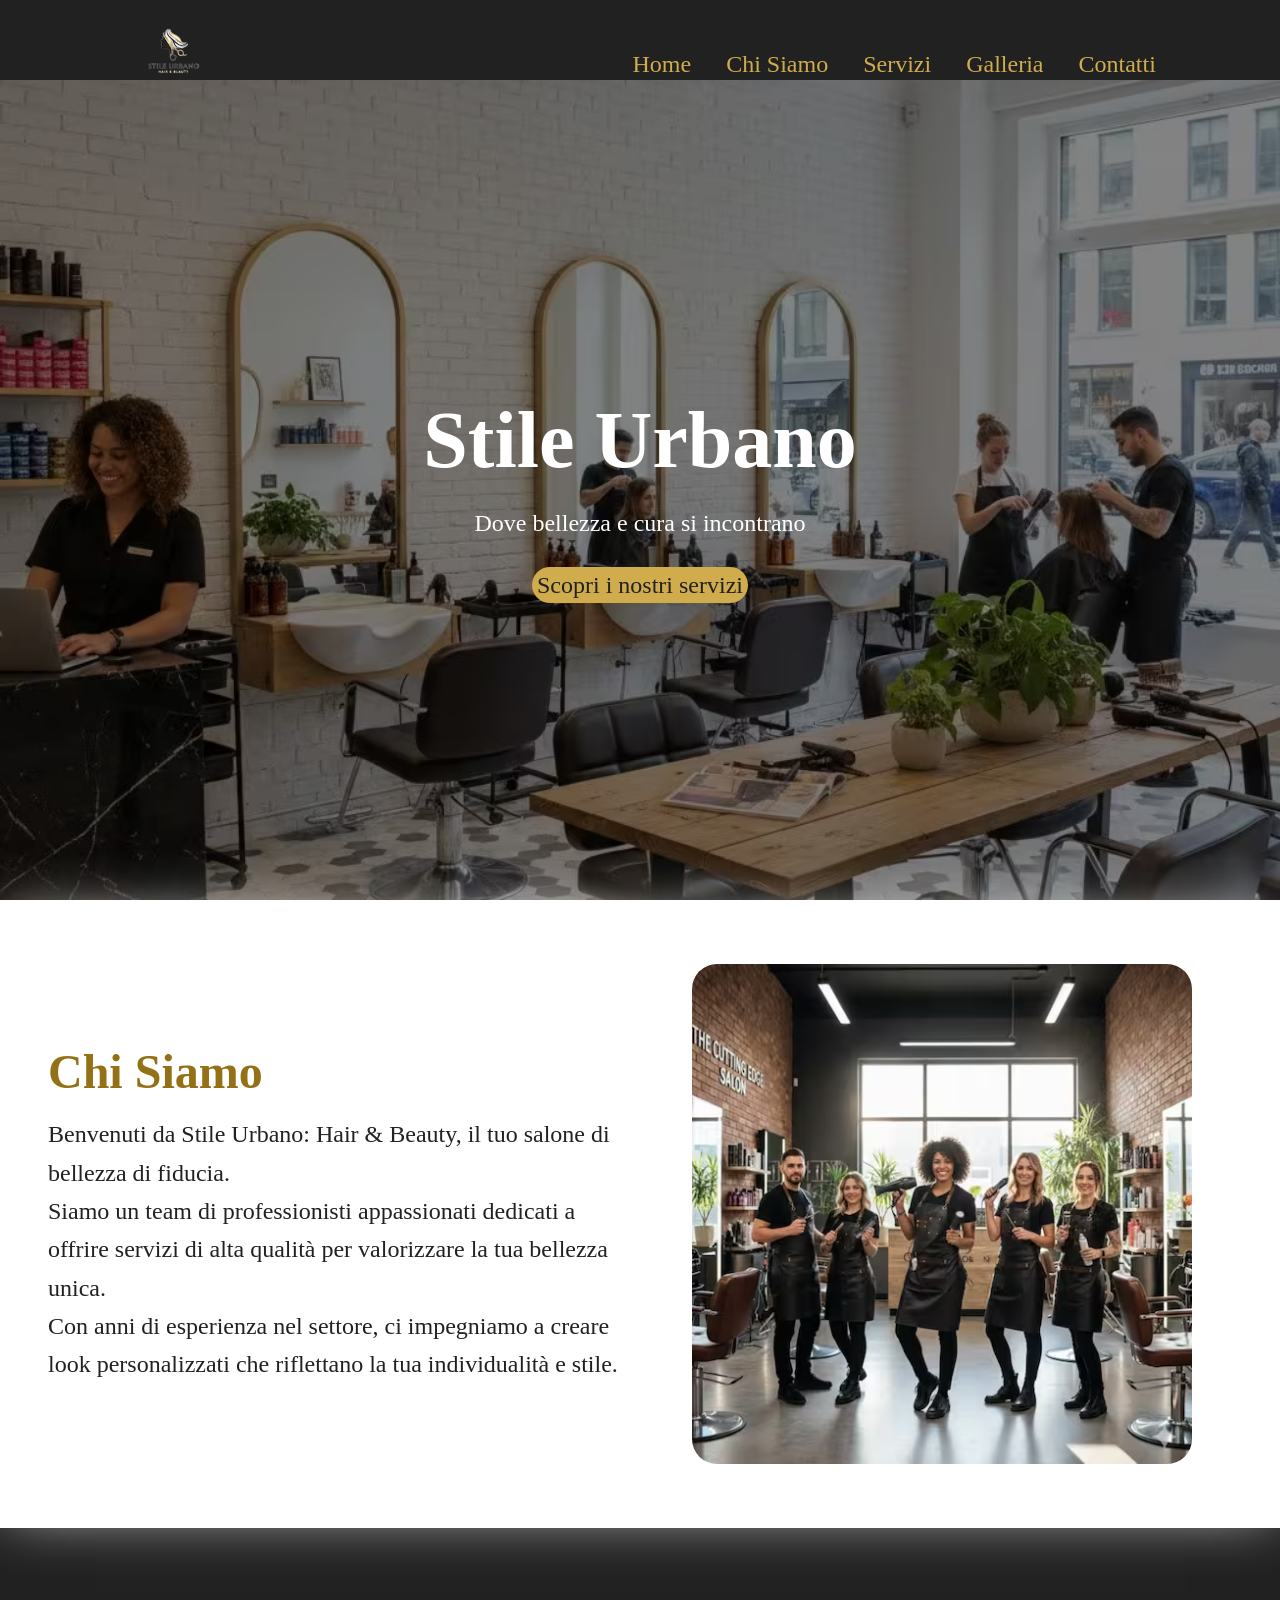
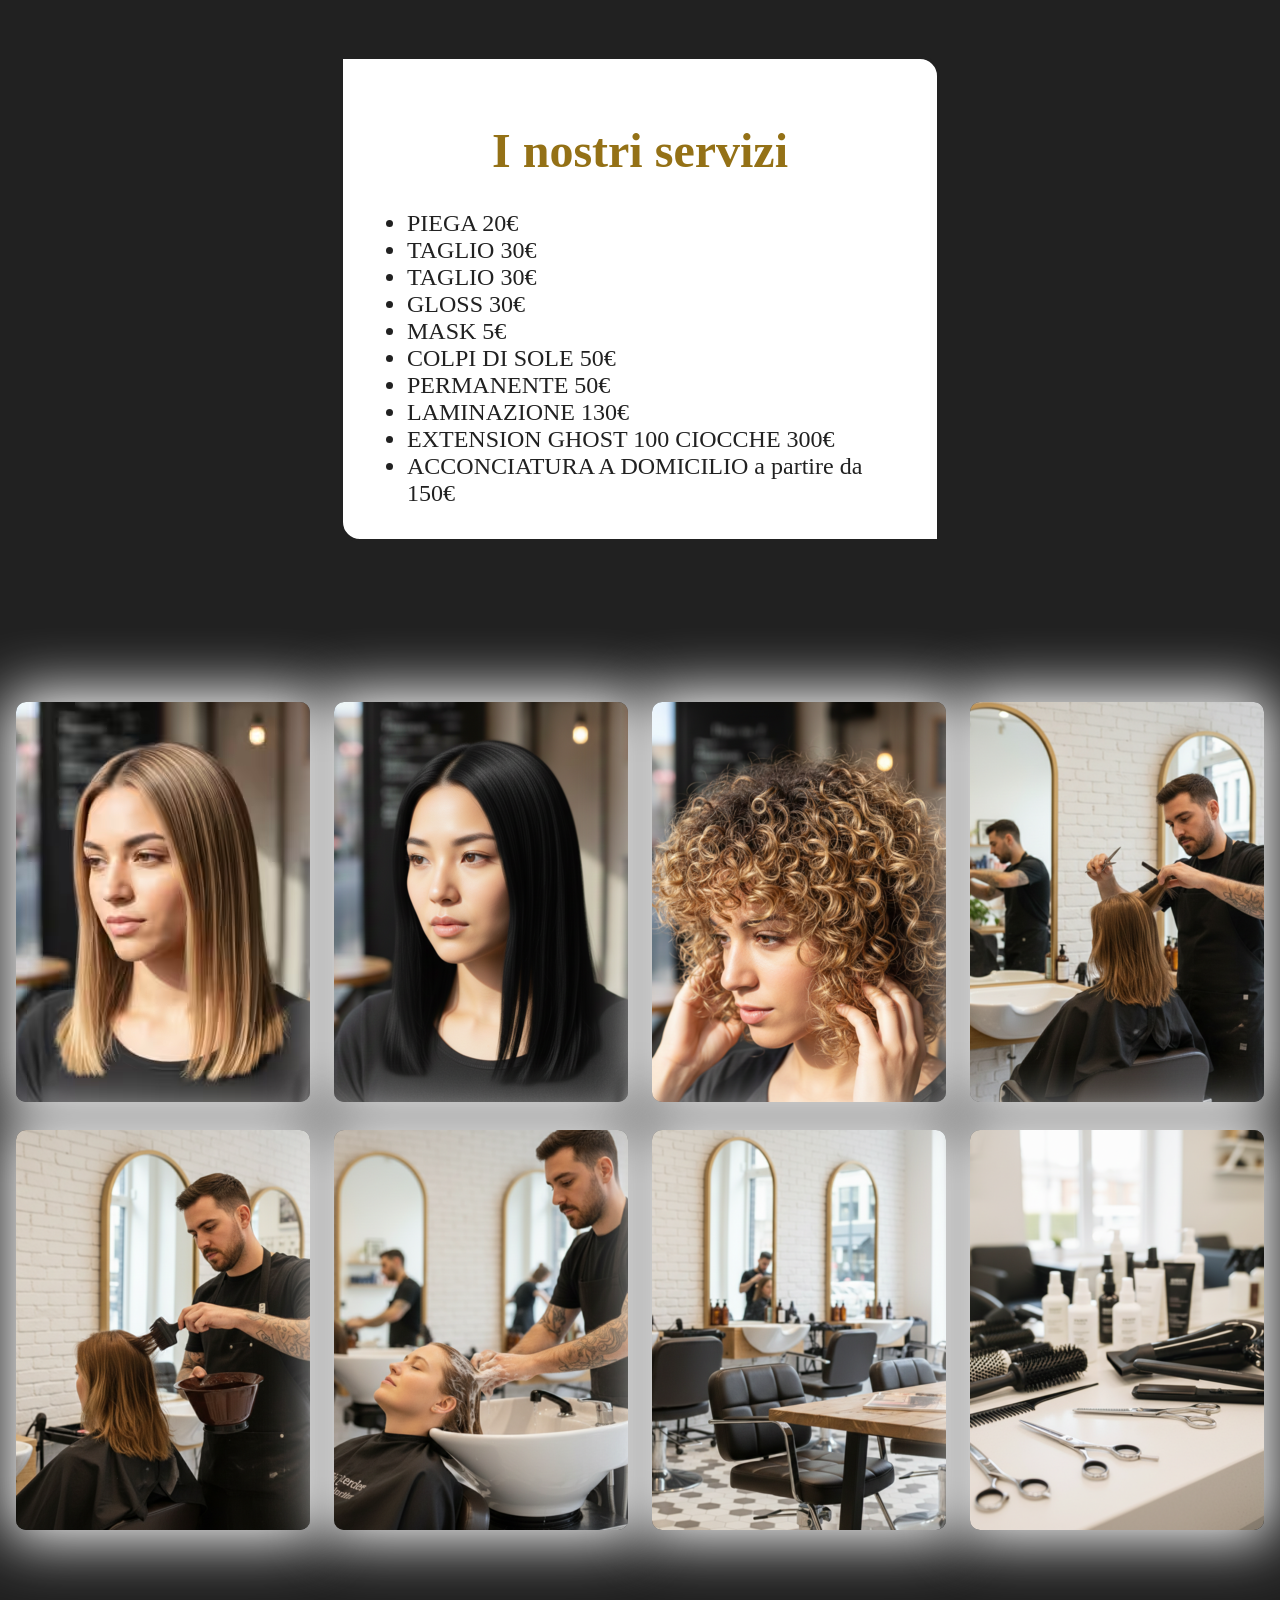
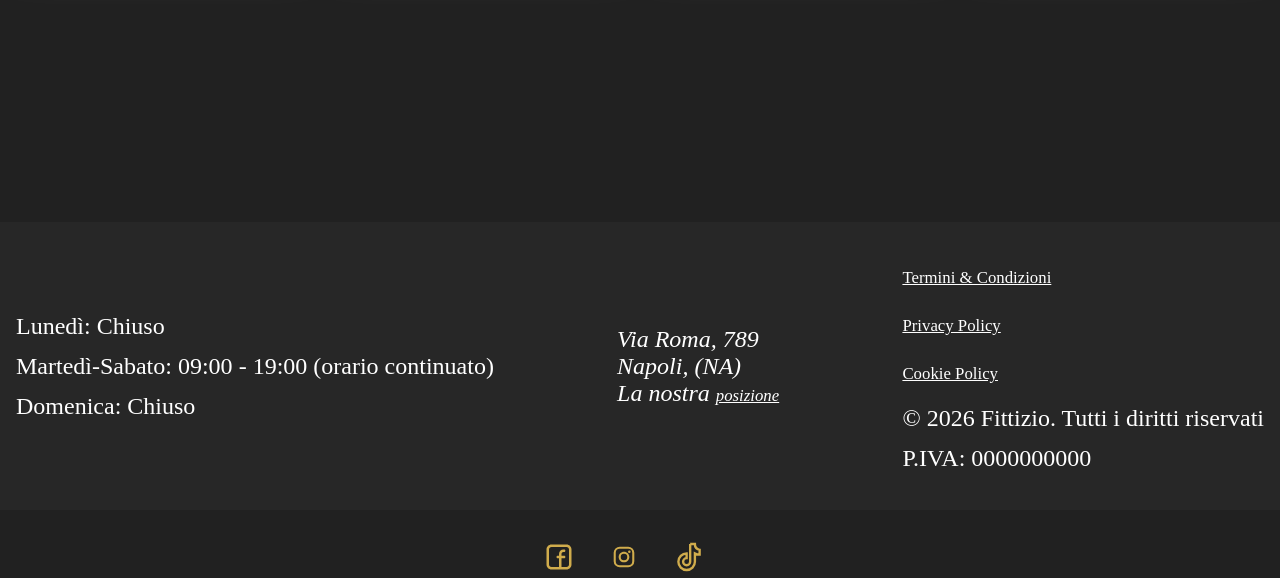
<file: index.html>
<!doctype html>
<html lang="it">
  <head>
    <meta charset="UTF-8" />
    <meta name="viewport" content="width=device-width, initial-scale=1.0" />
    <meta name="robots" content="index, follow" />
    <meta name="author" content="Stile Urbano: Hair & Beauty" />
    <meta
      name="description"
      content="Scopri il tuo nuovo look nel nostro salone di bellezza. Tagli, colore, trattamenti e styling personalizzati per valorizzare la tua unicità. Prenota il tuo appuntamento."
    />
    <link rel="icon" type="image/x-icon" href="./image/favicon.ico" />
    <link
      rel="icon"
      type="image/png"
      sizes="32x32"
      href="./image/favicon-32x32.png"
    />
    <link
      rel="icon"
      type="image/png"
      sizes="16x16"
      href="./image/favicon-16x16.png"
    />
    <link rel="apple-touch-icon" href="./image/apple-touch-icon.png" />
    <link rel="stylesheet" href="" />
    <link rel="stylesheet" href="./style/style.css" />
    <title>Parrucchiere | Stile Urbano: Hair & Beauty</title>
    <meta property="og:type" content="website" />
    <meta
      property="og:title"
      content="Parrucchiere | Stile Urbano: Hair & Beauty"
    />
    <meta
      property="og:description"
      content="Scopri il tuo nuovo look nel nostro salone di bellezza. Tagli, colore, trattamenti e styling personalizzati per valorizzare la tua unicità. Prenota il tuo appuntamento."
    />
    <meta property="og:image" content="./image/logo-brand.jpg" />
    <meta property="og:url" content="#" />
    <meta property="og:site_name" content="Stile Urbano: Hair & Beauty" />

    <meta name="twitter:card" content="summary_large_image" />
    <meta
      name="twitter:title"
      content="Parrucchiere | Stile Urbano: Hair & Beauty"
    />
    <meta
      name="twitter:description"
      content="Scopri il tuo nuovo look nel nostro salone di bellezza. Tagli, colore, trattamenti e styling personalizzati per valorizzare la tua unicità. Prenota il tuo appuntamento."
    />
    <meta name="twitter:image" content="./image/logo-brand.jpg" />
    <meta name="twitter:site" content="@StileUrbano" />
  </head>
  <body>
    <header class="container">
      <nav class="nav-bar" role="navigation" aria-label="Menu principale">
        <div class="logo">
          <a href="#"
            ><picture>
              <source srcset="./image/logo-brand.avif" type="image/avif" />
              <source srcset="./image/logo-brand.webp" type="image/webp" />
              <img
                src="./image/logo-brand.jpg"
                alt="Stile Urbano: Hair & Beauty"
                title="Brand Logo"
                height="100"
                width="100"
                draggable="false"
              />
            </picture>
          </a>
        </div>

        <div id="navigation">
          <button
            id="btn"
            type="button"
            aria-label="Seleziona per aprire il menù"
          >
            ☰
          </button>
          <div id="nav-links" class="nav-links">
            <ul>
              <li><a href="#home">Home</a></li>
              <li><a href="#about">Chi Siamo</a></li>
              <li><a href="#services">Servizi</a></li>
              <li><a href="#gallery">Galleria</a></li>
              <li><a href="#contact">Contatti</a></li>
            </ul>
          </div>
        </div>
      </nav>
      <section class="hero-container">
        <div class="hero-text">
          <h1>Stile Urbano</h1>
          <p>Dove bellezza e cura si incontrano</p>
          <div class="hero-button-container">
            <a href="#services" class="hero-button">Scopri i nostri servizi</a>
          </div>
        </div>
      </section>
    </header>
    <main>
      <section id="about">
        <div class="about-container">
          <div class="about-text">
            <h2>Chi Siamo</h2>
            <p>
              Benvenuti da Stile Urbano: Hair & Beauty, il tuo salone di
              bellezza di fiducia.
            </p>
            <p>
              Siamo un team di professionisti appassionati dedicati a offrire
              servizi di alta qualità per valorizzare la tua bellezza unica.
            </p>
            <p>
              Con anni di esperienza nel settore, ci impegniamo a creare look
              personalizzati che riflettano la tua individualità e stile.
            </p>
          </div>
          <div class="about-image">
            <picture>
              <source srcset="./image/about-image.avif" type="image/avif" />
              <source srcset="./image/about-image.webp" type="image/webp" />
              <img
                src="./image/about-image.jpg"
                alt="Il nostro team al lavoro"
                title="Il nostro team al lavoro"
                height="600"
                width="500"
                draggable="false"
                loading="lazy"
              />
            </picture>
          </div>
        </div>
      </section>
      <section id="services">
        <div class="services-container">
          <div class="services-text">
            <h2>I nostri servizi</h2>
          </div>
          <div class="services-list">
            <ul>
              <li>PIEGA 20€</li>
              <li>TAGLIO 30€</li>
              <li>TAGLIO 30€</li>
              <li>GLOSS 30€</li>
              <li>MASK 5€</li>
              <li>COLPI DI SOLE 50€</li>
              <li>PERMANENTE 50€</li>
              <li>LAMINAZIONE 130€</li>
              <li>EXTENSION GHOST 100 CIOCCHE 300€</li>
              <li>ACCONCIATURA A DOMICILIO a partire da 150€</li>
            </ul>
          </div>
        </div>
      </section>
      <section id="gallery">
        <div class="gallery-container">
          <picture>
            <source srcset="./image/immagine-lisci-2.avif" type="image/avif" />
            <source srcset="./image/immagine-lisci-2.webp" type="image/webp" />
            <img
              src="./image/immagine-lisci-2.jpg"
              alt="acconciatura capelli lisci biondi"
              title="Liscio classico biondo"
              loading="lazy"
              draggable="false"
              width="400"
              height="400"
            />
          </picture>
          <picture>
            <source
              srcset="./image/immagine-lisci-tinta-neri.avif"
              type="image/avif"
            />
            <source
              srcset="./image/immagine-lisci-tinta-neri.webp"
              type="image/webp"
            />
            <img
              src="./image/immagine-lisci-tinta-neri.jpg"
              alt="acconciatura capelli lisci scuro"
              title="Liscio classico scuro"
              loading="lazy"
              draggable="false"
              width="400"
              height="400"
            />
          </picture>
          <picture>
            <source srcset="./image/immagine-ricci-1.avif" type="image/avif" />
            <source srcset="./image/immagine-ricci-1.webp" type="image/webp" />
            <img
              src="./image/immagine-ricci-1.jpg"
              alt="acconciatura capelli ricci biondi"
              title="Riccio classico biondi"
              loading="lazy"
              draggable="false"
              width="400"
              height="400"
            />
          </picture>
          <picture>
            <source
              srcset="./image/parrucchiere-a-lavoro.avif"
              type="image/avif"
            />
            <source
              srcset="./image/parrucchiere-a-lavoro.webp"
              type="image/webp"
            />
            <img
              src="./image/parrucchiere-a-lavoro.jpg"
              alt="membro dello staff a lavoro"
              title="Come lavoriamo"
              loading="lazy"
              draggable="false"
              width="400"
              height="400"
            />
          </picture>
          <picture>
            <source
              srcset="./image/parrucchiere-che-applica-tinta-per-capelli.avif"
              type="image/avif"
            />
            <source
              srcset="./image/parrucchiere-che-applica-tinta-per-capelli.webp"
              type="image/webp"
            />
            <img
              src="./image/parrucchiere-che-applica-tinta-per-capelli.jpg"
              alt="membro dello staff che applica tinta per capelli"
              title="Servizio di tintura"
              loading="lazy"
              draggable="false"
              width="400"
              height="400"
            />
          </picture>
          <picture>
            <source
              srcset="./image/parrucchiere-che-fa-lo-shampoo.avif"
              type="image/avif"
            />
            <source
              srcset="./image/parrucchiere-che-fa-lo-shampoo.webp"
              type="image/webp"
            />
            <img
              src="./image/parrucchiere-che-fa-lo-shampoo.jpg"
              alt="membro dello staff che fa uno shampoo rilassante"
              title="Servizio di shampoo rilassante"
              loading="lazy"
              draggable="false"
              width="400"
              height="400"
            />
          </picture>
          <picture>
            <source srcset="./image/primo-piano-sedie.avif" type="image/avif" />
            <source srcset="./image/primo-piano-sedie.webp" type="image/webp" />
            <img
              src="./image/primo-piano-sedie.jpg"
              alt="i nostri comodissimi sedili"
              title="Postazione"
              loading="lazy"
              draggable="false"
              width="400"
              height="400"
            />
          </picture>
          <picture>
            <source
              srcset="./image/utensili-da-parrucchiere.avif"
              type="image/avif"
            />
            <source
              srcset="./image/utensili-da-parrucchiere.webp"
              type="image/webp"
            />
            <img
              src="./image/utensili-da-parrucchiere.jpg"
              alt="utensili professionali da parrucchiere"
              title="Utensili professionali"
              loading="lazy"
              draggable="false"
              width="400"
              height="400"
            />
          </picture>
        </div>
      </section>
    </main>
    <footer id="contact">
      <section class="footer-container">
        <div class="open-time">
          <ul class="open-time-list">
            <li>Lunedì: Chiuso</li>
            <li>
              Martedì-Sabato: <time datetime="09:00">09:00</time> -
              <time datetime="19:00">19:00 (orario continuato)</time>
            </li>
            <li>Domenica: Chiuso</li>
          </ul>
        </div>
        <div class="position">
          <address>
            Via Roma, 789 <br />
            Napoli, (NA) <br />
            La nostra
            <a href="#" target="_blank" rel="noopener noreferrer">posizione</a>
          </address>
        </div>
        <div class="documents">
          <ul>
            <li><a href="/privacy.html">Termini & Condizioni</a></li>
            <li><a href="/privacy.html">Privacy Policy</a></li>
            <li><a href="/privacy.html">Cookie Policy</a></li>
            <li>&copy; 2026 Fittizio. Tutti i diritti riservati</li>
            <li>P.IVA: 0000000000</li>
          </ul>
        </div>
      </section>
    </footer>
    <div id="social-bar" class="social-bar">
      <ul>
        <li>
          <a
            href="https://www.facebook.com/"
            target="_blank"
            rel="noopener noreferrer"
            aria-label="porta al nostro facebook (si apre in un link esterno)"
          >
            <img
              src="./image/facebook-svgrepo-com.svg"
              alt="Facebook"
              title="Facebook"
              height="30"
              width="30"
              draggable="false"
          /></a>
        </li>
        <li>
          <a
            href="https://www.instagram.com/"
            target="_blank"
            rel="noopener noreferrer"
            aria-label="porta al nostro instagram (si apre in un link esterno)"
          >
            <img
              src="./image/instagram-svgrepo-com.svg"
              alt="Instagram"
              title="Instagram"
              height="30"
              width="30"
              draggable="false"
          /></a>
        </li>
        <li>
          <a
            href="https://www.tiktok.com/"
            target="_blank"
            rel="noopener noreferrer"
            aria-label="porta al nostro tik tok (si apre in un link esterno)"
          >
            <img
              src="./image/tik-tok-brand-assets-icon.svg"
              alt="TikTok"
              title="TikTok"
              height="30"
              width="30"
              draggable="false"
            />
          </a>
        </li>
      </ul>
    </div>
  </body>
  <script src="./script/script.js"></script>
</html>
</file>
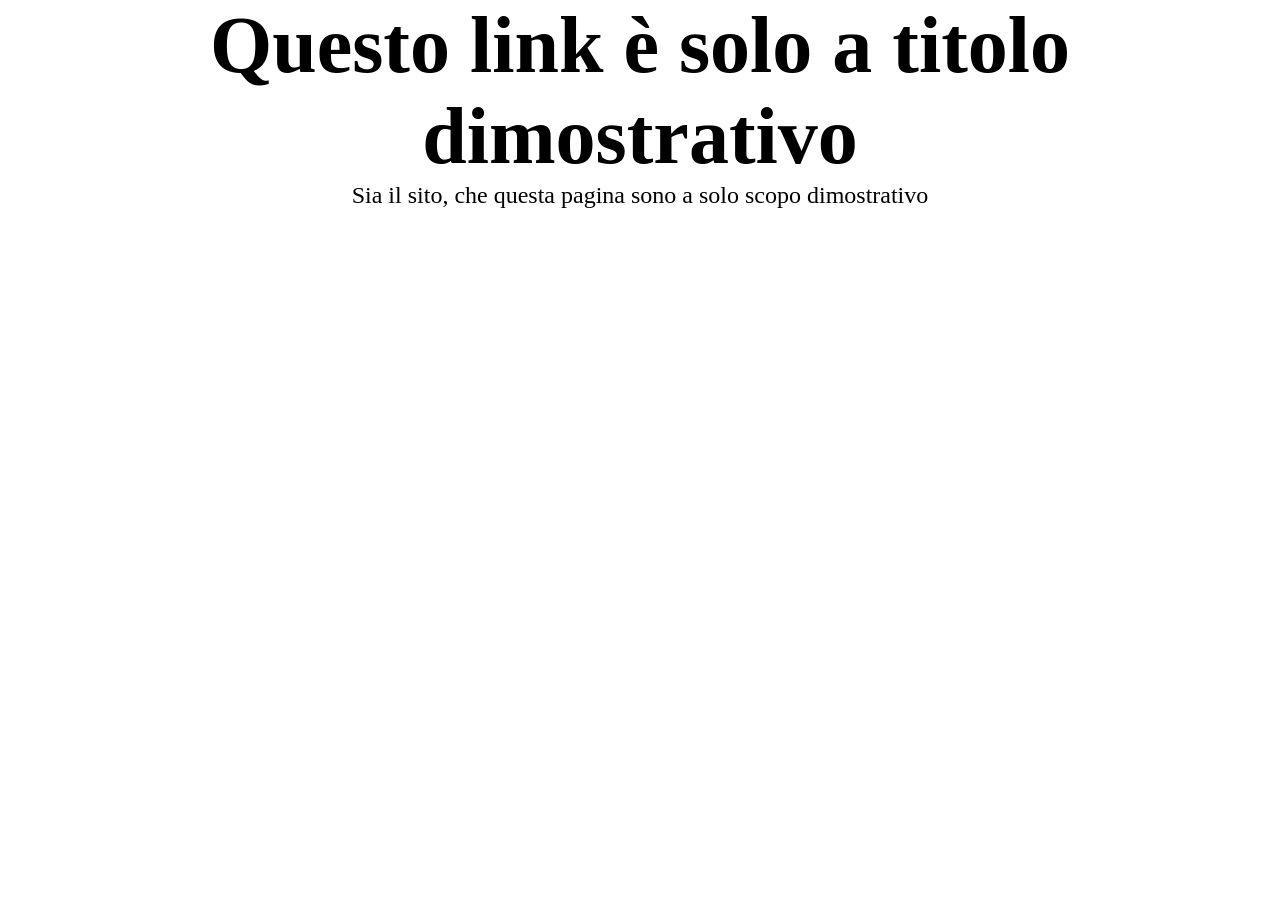
<file: privacy.html>
<!doctype html>
<html lang="it">
  <head>
    <meta charset="UTF-8" />
    <meta name="viewport" content="width=device-width, initial-scale=1.0" />
    <meta name="robots" content="index, follow" />
    <meta name="author" content="Stile Urbano: Hair & Beauty" />
    <meta
      name="description"
      content="Scopri il tuo nuovo look nel nostro salone di bellezza. Tagli, colore, trattamenti e styling personalizzati per valorizzare la tua unicità. Prenota il tuo appuntamento."
    />
    <link rel="icon" type="image/x-icon" href="./image/favicon.ico" />
    <link
      rel="icon"
      type="image/png"
      sizes="32x32"
      href="./image/favicon-32x32.png"
    />
    <link
      rel="icon"
      type="image/png"
      sizes="16x16"
      href="./image/favicon-16x16.png"
    />
    <link rel="apple-touch-icon" href="./image/apple-touch-icon.png" />
    <link rel="stylesheet" href="" />
    <link rel="stylesheet" href="./style/style.css" />
    <title>Parrucchiere | Stile Urbano: Hair & Beauty</title>
    <meta property="og:type" content="website" />
    <meta
      property="og:title"
      content="Parrucchiere | Stile Urbano: Hair & Beauty"
    />
    <meta
      property="og:description"
      content="Scopri il tuo nuovo look nel nostro salone di bellezza. Tagli, colore, trattamenti e styling personalizzati per valorizzare la tua unicità. Prenota il tuo appuntamento."
    />
    <meta property="og:image" content="./image/logo-brand.jpg" />
    <meta property="og:url" content="#" />
    <meta property="og:site_name" content="Stile Urbano: Hair & Beauty" />

    <meta name="twitter:card" content="summary_large_image" />
    <meta
      name="twitter:title"
      content="Parrucchiere | Stile Urbano: Hair & Beauty"
    />
    <meta
      name="twitter:description"
      content="Scopri il tuo nuovo look nel nostro salone di bellezza. Tagli, colore, trattamenti e styling personalizzati per valorizzare la tua unicità. Prenota il tuo appuntamento."
    />
    <meta name="twitter:image" content="./image/logo-brand.jpg" />
    <meta name="twitter:site" content="@StileUrbano" />
  </head>
  <body style="background-color: white">
    <div
      style="
        text-align: center;
        display: flex;
        flex-direction: column;
        justify-content: center;
        align-items: center;
      "
    >
      <h1>Questo link è solo a titolo dimostrativo</h1>
      <p>Sia il sito, che questa pagina sono a solo scopo dimostrativo</p>
    </div>
  </body>
</html>
</file>
<file: style/style.css>
/* COLORI: #FFFFFF bianco - testi
           #212121 nero - sfondo
           #D0AC4C oro - titoli
           #222A41 blu - call to action*/

/* Stili generali */

* {
  box-sizing: border-box;
  margin: 0;
  padding: 0;
}
html {
  scroll-behavior: smooth;
}
:root {
  --fs-xl: 5rem;
  --fs-600: 3rem;
  --fs-500: 2.5rem;
  --fs-400: 1.5rem;
}
@font-face {
  font-family: "Playfair Display", serif;
  src: url(../fonts/PlayfairDisplay-Italic-VariableFont_wght.woff2)
    format("woff2");
  font-weight: 400;
  font-style: normal;
  font-display: swap;
}
@keyframes fadeIn {
  from {
    opacity: 0;
  }
  to {
    opacity: 1;
  }
}
@keyframes slideInUp {
  from {
    opacity: 0;
    transform: translateY(30px);
  }
  to {
    opacity: 1;
    transform: translateY(0);
  }
}
body {
  background-color: #212121;
}
img {
  max-width: 100%;
  height: auto;
}
h1 {
  font-size: var(--fs-xl);
}
h2 {
  font-size: var(--fs-600);
}
h3 {
  font-size: var(--fs-500);
}
p,
a {
  font-size: var(--fs-400);
}
@media (max-width: 500px) {
  :root {
    --fs-xl: 2.5rem;
    --fs-600: 1.7rem;
    --fs-500: 1.5rem;
    --fs-400: 1.3rem;
  }
}
/* HEADER + NAV */
#navigation {
  display: flex;
  flex-direction: row;
  justify-content: center;
  align-items: center;
}
.nav-bar {
  display: flex;
  justify-content: space-around;
  align-content: center;
  text-align: center;
  padding: 0;
  margin: 0;
  max-height: 80px;
  animation: fadeIn 0.8s ease-in-out;
}
.nav-links ul,
.social-bar ul {
  display: flex;
  justify-content: center;
  align-items: center;
  gap: 35px;
  list-style: none;
}
.nav-links ul {
  padding: 3em 0 0;
  margin-left: 10em;
}
.social-bar ul {
  padding: 2em 2em 0 0;
}
.nav-links a {
  text-decoration: none;
  color: #d0ac4c;
}
.nav-links a:hover {
  color: #ffffff;
}
.nav-links li,
.social-bar li {
  transition: all 0.3s ease-in;
}
.nav-links li:hover,
.social-bar li:hover {
  transform: scale(1.1);
}

/* HERO SECTION */
.hero-container {
  background-image: url(../image/immagine-background.avif);
  background-size: cover;
  background-position: center;
  justify-content: center;
  align-content: center;
  min-height: calc(100vh - 80px);
  display: flex;
  flex-direction: column;
  justify-content: center;
  align-items: center;
}
.hero-text h1 {
  font-size: var(--fs-xl);
}
.hero-text {
  text-align: center;
  line-height: 1.6;
  color: #ffffff;
  animation: slideInUp 1s ease-out;
  & p {
    font-size: var(--fs-400);
  }
}
.hero-text a {
  padding: 5px;
  background-color: #d0ac4c;
  border-radius: 20px;
  text-decoration: none;
  color: #212121;
  transition: all 0.3s ease-in;
  font-size: var(--fs-400);
}
.hero-button-container {
  margin-top: 1.5rem;
  transition: all 0.3s ease-in;
}
.hero-button-container:hover {
  transform: scale(1.1);
}
.hero-button-container a:hover {
  color: #d0ac4c;
  background-color: #212121;
}
/* ABOUT SECTION */

#about {
  background-color: #ffffff;
  padding: 2rem 1rem;
  margin-bottom: 10%;
}
.about-container {
  display: flex;
  flex-direction: column;
  padding: 2rem;
  gap: 1.5rem;
}
.about-text h2 {
  color: #947116;
  font-size: var(--fs-600);
  margin-bottom: 1rem;
}
.about-text p {
  color: #212121;
  font-size: var(--fs-400);
  line-height: 1.6;
}
.about-image img {
  width: 100%;
  height: auto;
  display: block;
  border-radius: 5%;
  transition: all 0.5s ease-in;
}
.about-image img:hover {
  transform: scale(1.05);
}
#services {
  margin-bottom: 10%;
}
.services-container {
  background-color: #ffffff;
  margin: 2rem 1rem;
  padding-bottom: 2rem;
  border: solid #212121;
  max-width: 600px;
  border-bottom-left-radius: 20px;
  border-top-right-radius: 20px;
  transition: all 0.5s ease-in;
}
.services-container:hover {
  transform: scale(1.05);
}
.services-text h2 {
  color: #947116;
  text-align: center;
  margin-top: 2rem;
}
.services-list ul {
  margin: 2rem 0 0 2rem;
}
.services-list li {
  font-size: var(--fs-400);
  color: #212121;
}
#gallery {
  margin-bottom: 20%;
}
.gallery-container {
  display: grid;
  grid-template-columns: 1fr;
  gap: 1.5rem;
  padding: 2rem 1rem;
}
.gallery-container img {
  width: 100%;
  height: 400px;
  object-fit: cover;
  border-radius: 10px;
  transition: all 0.2s ease-in-out;
}
.gallery-container img:hover {
  transform: scale(1.02);
}
.footer-container {
  color: #ffffff;
  display: flex;
  flex-direction: column;
  justify-content: center;
  align-items: center;
}
.open-time h3 {
  text-align: center;
  font-size: var(--fs-600);
  color: #d0ac4c;
}
footer {
  background-color: #272727;
}
.footer-container ul {
  list-style: none;
  line-height: 1.5rem;
}
.footer-container a {
  font-size: 0.7em;
  color: #ffffff;
}
.footer-container a:hover {
  color: #d0ac4c;
}
.open-time-list,
.position,
.documents {
  padding: 2rem 1rem;
  font-size: var(--fs-400);
}
.documents a {
  line-height: 3rem;
}

/* RESPONSIVE DISPOSITIVI MOBILI */

@media (max-width: 1000px) {
  /* NAV BAR */
  #nav-links {
    display: none;
    flex-direction: column;
    justify-content: center;
    align-items: center;
    position: absolute;
    top: 6rem;
    left: 0;
    width: 100%;
    background-color: #212121;
    padding: 20px 0;
    gap: 0;
    margin: 0;
  }
  #nav-links a {
    color: #947116;
  }
  #nav-links ul {
    display: flex;
    flex-direction: column;
    justify-content: center;
    align-items: center;
  }
  #nav-links.aperto {
    display: flex;
  }

  #nav-links li {
    display: flex;
    flex-direction: column;
    padding: 2rem 1rem;
    justify-content: center;
    align-items: center;
  }
  #btn {
    display: block;
    border: none;
    background: none;
    font-size: 2em;
    color: #947116;
    cursor: pointer;
    margin-right: 20px;
  }

  .hero-text {
    display: flex;
    flex-direction: column;
    gap: 1rem;
  }
  .hero-container {
    padding: 1rem;
  }
}
@media (min-width: 768px) {
  .about-container {
    flex-direction: row;
    align-items: center;
  }

  .about-text {
    justify-content: center;
    align-items: center;
    flex: 1;
  }

  .about-image {
    display: flex;
    justify-content: center;
    flex: 1;
  }
  .about-image img {
    width: 100%;
    max-width: 500px;
    height: auto;
  }
  .services-container {
    padding: 2rem;
    margin: 2rem auto;
  }
  .gallery-container {
    grid-template-columns: repeat(3, 1fr);
  }
  .footer-container ul {
    line-height: 2.5rem;
  }
  .gallery-container img,
  .about-container {
    -webkit-box-shadow: 0px 0px 59px 10px #ffffff;
    -moz-box-shadow: 0px 0px 59px 10px #ffffff;
    -o-box-shadow: 0px 0px 59px 10px #ffffff;
    box-shadow: 0px 0px 59px 10px #ffffff;
  }
}
@media (min-width: 1000px) {
  #btn {
    display: none;
  }
  .gallery-container {
    grid-template-columns: repeat(4, 1fr);
  }
  .footer-container {
    display: flex;
    flex-direction: row;
    justify-content: space-between;
    align-items: center;
    font-size: 0.9em;
  }
}
</file>
